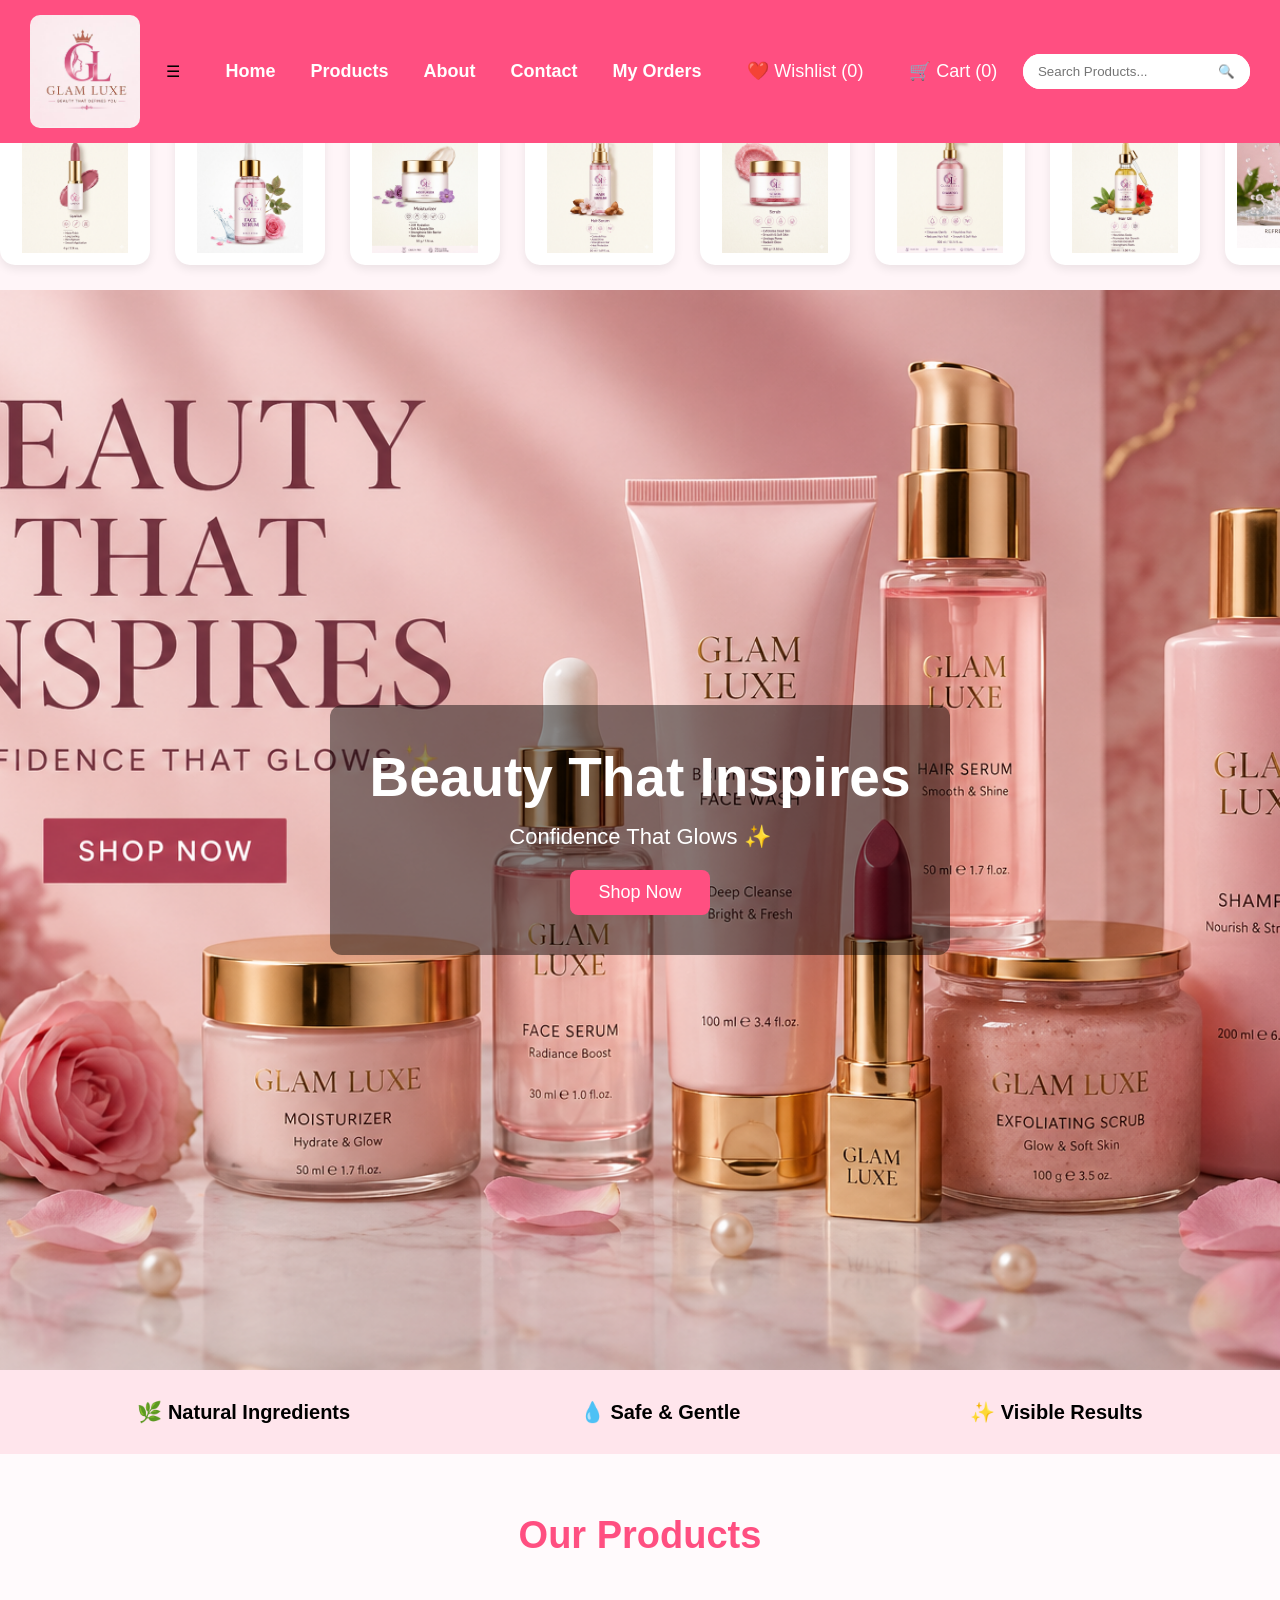
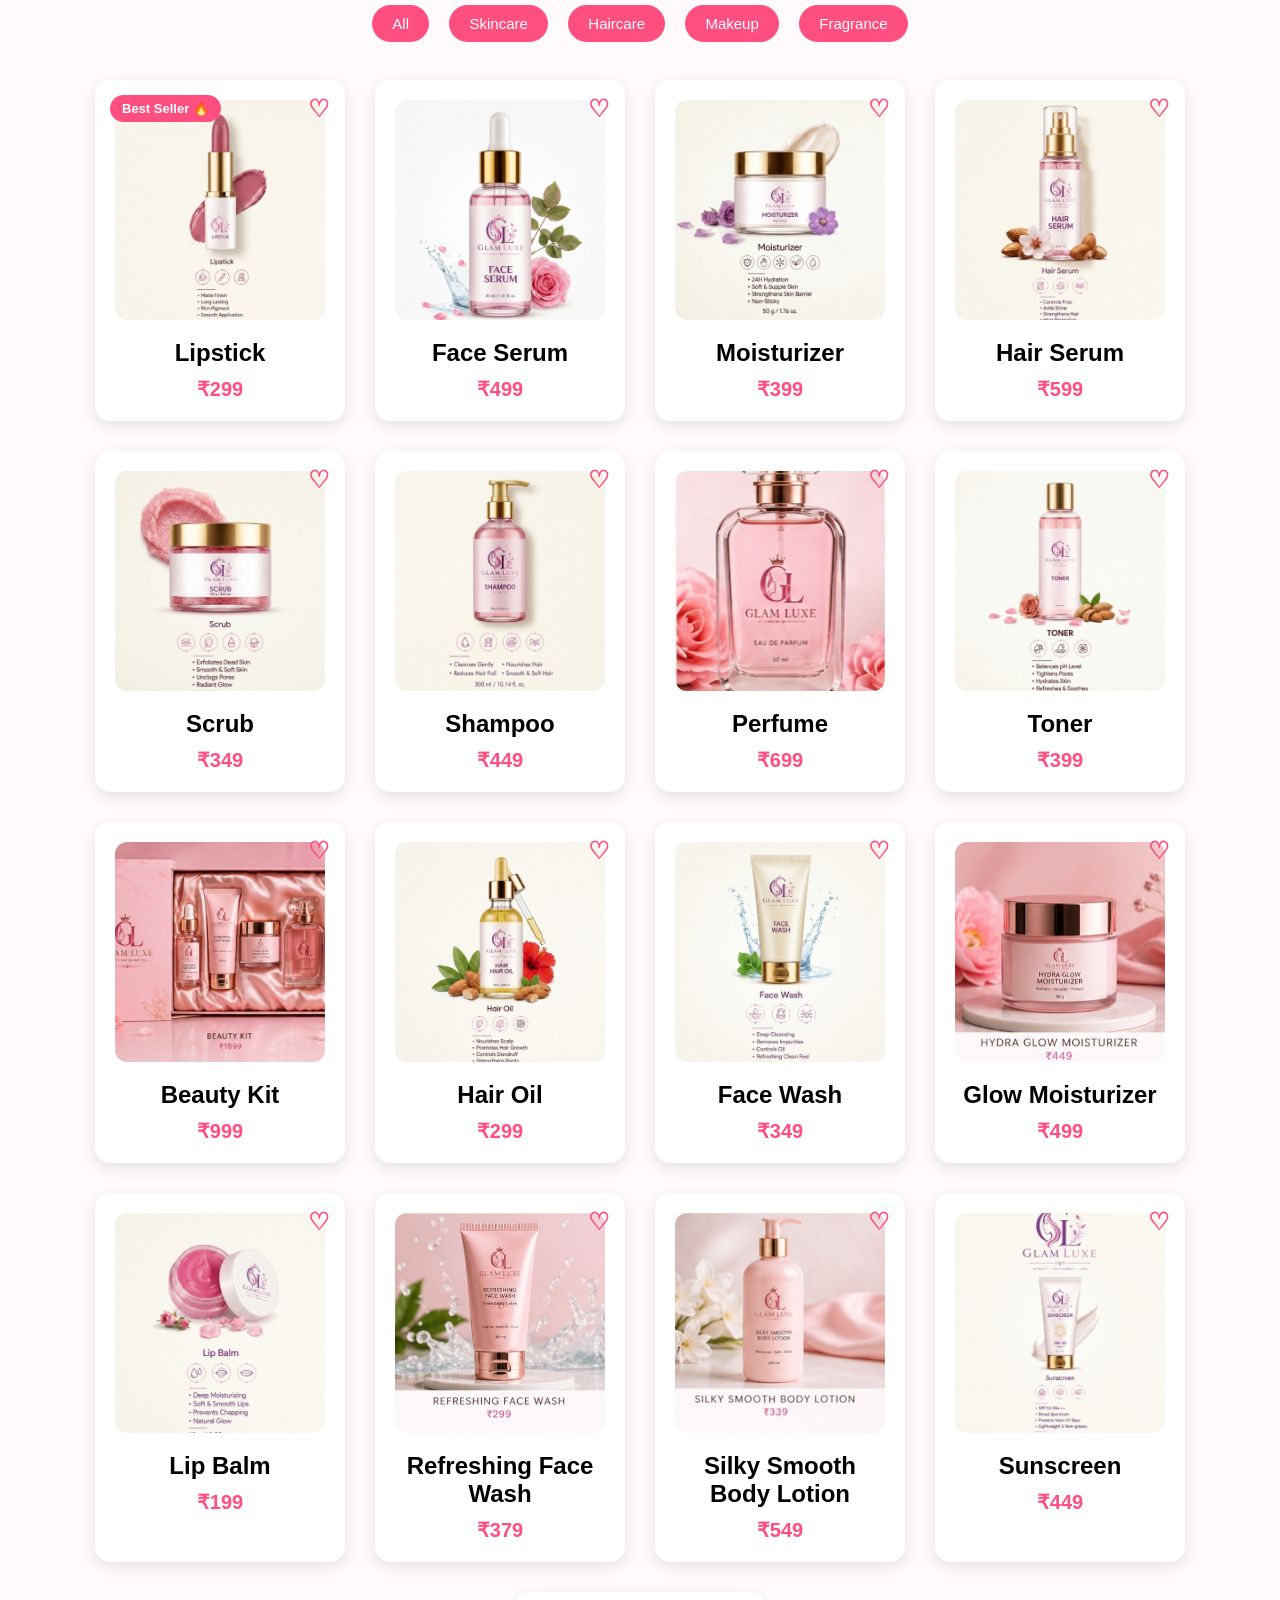
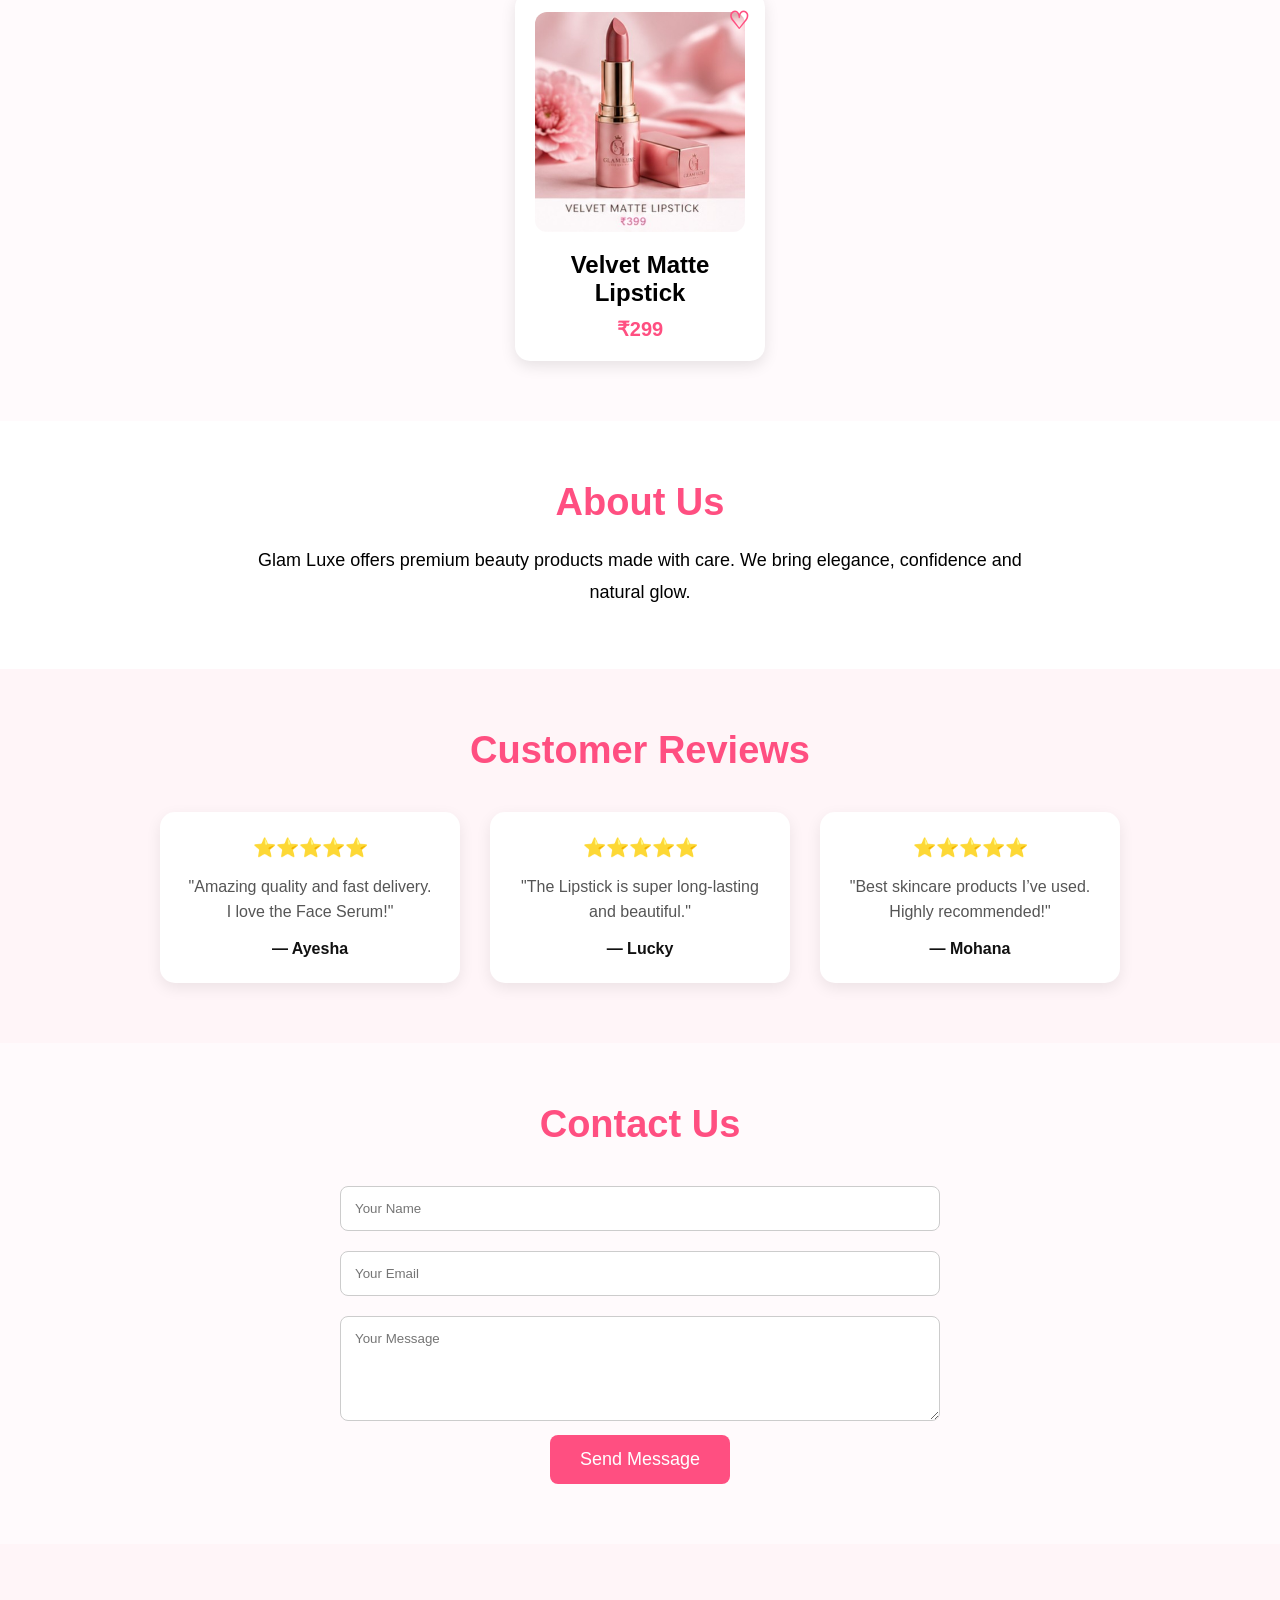
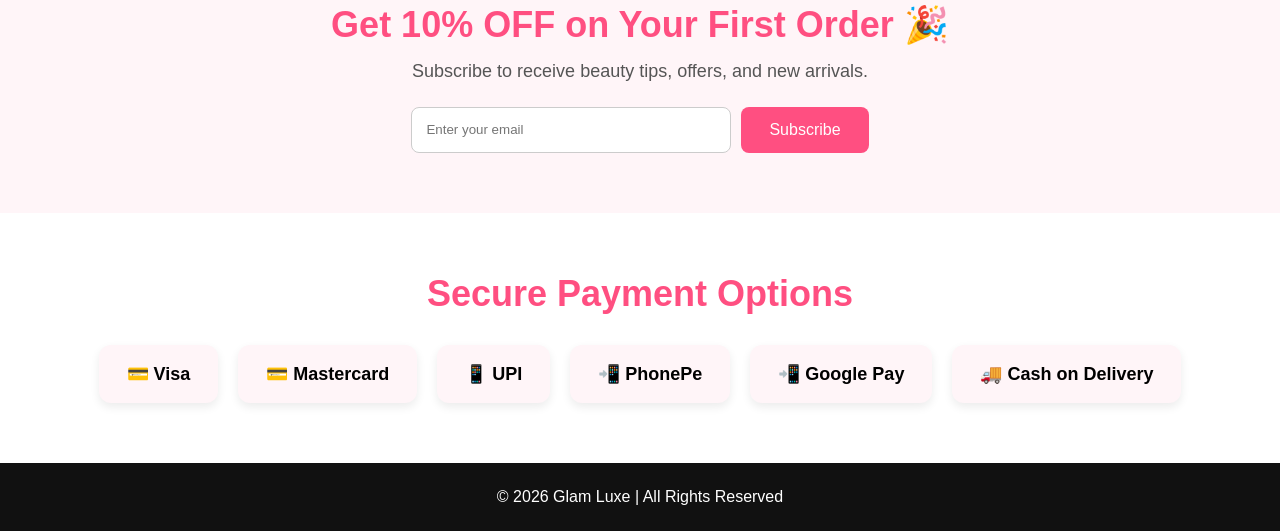
<file: index.html>
<!DOCTYPE html>
<html lang="en">
<head>
<meta charset="UTF-8">
<meta name="viewport" content="width=device-width, initial-scale=1.0">
<title>Glam Luxe</title>
<link rel="stylesheet" href="style.css">

<link rel="icon" type="image/png" href="assets/favicon.png">
</head>

<body>

<!-- Navbar -->
<header>
    
    <img src="assets/logo.jpeg" class="logo" alt="Glam Luxe Logo">
    <div class="menu-toggle" onclick="toggleMenu()">☰</div> 
    <nav>
        <a href="#">Home</a>
        <a href="#products">Products</a>
        <a href="#about">About</a>
        <a href="#contact">Contact</a>
    <a href="orders.html">My Orders</a>
    </nav>
    <!-- WISHLIST -->
    <div class="wishlist-icon" onclick="openWishlist()">
        ❤️ Wishlist (<span id="wishlist-count">0</span>)
    </div>

    <!-- CART -->
    <div class="cart-icon" onclick="openCart()">
        🛒 Cart (<span id="cart-count">0</span>)
    </div>
<div class="search-box">
    <input 
        type="text" 
        id="searchInput" 
        placeholder="Search Products..."
        onkeyup="searchProducts()"
    >
    <button type="button">🔍</button>
</div>
</header>

<!-- Product Slider -->
<section class="slider">
    <div class="slide-track">

        <!-- First Set -->
        <img src="assets/lipstick.png" alt="Lipstick">
        <img src="assets/Face Serum.png" alt="Face Serum">
        <img src="assets/moisturizer.png" alt="Moisturizer">
        <img src="assets/Hair Serum.png" alt="Hair Serum">
        <img src="assets/Scrub.png" alt="Scrub">
        <img src="assets/shampoo.png" alt="Shampoo">
        <img src="assets/hair oil.png" alt="Hair Oil">
        <img src="assets/refreshing face wash.jpg" alt="Refreshing Face Wash">
        <img src="assets/velvet matte lipstick.jpg" alt="Velvet Matte Lipstick">
        <img src="assets/toner.png" alt="Toner">
        <img src="assets/silky smooth body lotion.jpg" alt="Body Lotion">
        <img src="assets/beauty kit.jpg" alt="Beauty Kit">
        <img src="assets/face wash.png" alt="Face Wash">
        <img src="assets/glow moisturizer.jpg" alt="Glow Moisturizer">
        <img src="assets/lipbalm.png" alt="Lip Balm">

        <!-- Duplicate Set for Smooth Infinite Sliding -->
        <img src="assets/lipstick.png" alt="Lipstick">
        <img src="assets/Face Serum.png" alt="Face Serum">
        <img src="assets/moisturizer.png" alt="Moisturizer">
        <img src="assets/Hair Serum.png" alt="Hair Serum">
        <img src="assets/Scrub.png" alt="Scrub">
        <img src="assets/shampoo.png" alt="Shampoo">
        <img src="assets/hair oil.png" alt="Hair Oil">
        <img src="assets/refreshing face wash.jpg" alt="Refreshing Face Wash">
        <img src="assets/velvet matte lipstick.jpg" alt="Velvet Matte Lipstick">
        <img src="assets/toner.png" alt="Toner">
        <img src="assets/silky smooth body lotion.jpg" alt="Body Lotion">
        <img src="assets/beauty kit.jpg" alt="Beauty Kit">
        <img src="assets/face wash.png" alt="Face Wash">
        <img src="assets/glow moisturizer.jpg" alt="Glow Moisturizer">
        <img src="assets/lipbalm.png" alt="Lip Balm">

    </div>
</section>


<!-- Hero -->
<section class="hero">
    <div class="overlay">
        <h1>Beauty That Inspires</h1>
        <p>Confidence That Glows ✨</p>
        <button>Shop Now</button>
    </div>
</section>

<!-- Features -->
<section class="features">
    <div>🌿 Natural Ingredients</div>
    <div>💧 Safe & Gentle</div>
    <div>✨ Visible Results</div>
</section>

<!-- Products -->
<section class="products" id="products">
    <h2>Our Products</h2>
<div class="category-buttons">
    <button onclick="filterProducts('all',event)">All</button>
    <button onclick="filterProducts('skincare',event)">Skincare</button>
    <button onclick="filterProducts('haircare',event)">Haircare</button>
    <button onclick="filterProducts('makeup',event)">Makeup</button>
    <button onclick="filterProducts('fragrance',event)">Fragrance</button>
</div>
    <div class="cards">

        <div class="card makeup" onclick="showDetails('Lipstick','Long lasting matte lipstick.','₹299','lipstick.png')">
            <span class="wishlist" onclick="addToWishlist(event, 'Lipstick')">♡</span>
            <span class="badge">Best Seller 🔥</span>
            <img src="assets/lipstick.png">
            <h3>Lipstick</h3>
            <p>₹299</p>
        </div>

        <div class="card skincare" onclick="showDetails('Face Serum','Vitamin C glowing serum.','₹499','Face Serum.png')">
            <span class="wishlist" onclick="addToWishlist(event, 'Face Serum')">♡</span>
            <img src="assets/Face Serum.png">
            <h3>Face Serum</h3>
            <p>₹499</p>
        </div>

        <div class="card skincare" onclick="showDetails('Moisturizer','Soft smooth skin hydration.','₹399','moisturizer.png')">
            <span class="wishlist" onclick="addToWishlist(event, 'Moisturizer')">♡</span>
            <img src="assets/moisturizer.png">
            <h3>Moisturizer</h3>
            <p>₹399</p>
        </div>

        <div class="card haircare" onclick="showDetails('Hair Serum','Healthy shiny hair growth.','₹599','Hair Serum.png')">
            <span class="wishlist" onclick="addToWishlist(event, 'Hair Serum')">♡</span>
            <img src="assets/Hair Serum.png">
            <h3>Hair Serum</h3>
            <p>₹599</p>
        </div>
        <div class="card skincare" onclick="showDetails('Scrub','Exfoliates dead skin cells and leaves skin smooth.','₹349','Scrub.png')">
            <span class="wishlist" onclick="addToWishlist(event, 'Scrub')">♡</span>
            <img src="assets/Scrub.png" alt="Scrub">
            <h3>Scrub</h3> 
            <p>₹349</p>
        </div>
        <div class="card haircare" onclick="showDetails('Shampoo','Cleanses hair gently and removes buildup.','₹449','shampoo.png')"> 
           <span class="wishlist" onclick="addToWishlist(event, 'Shampoo')">♡</span>
           <img src="assets/shampoo.png" alt="Shampoo">
         <h3>Shampoo</h3> 
         <p>₹449</p> 
        </div>
        <div class="card fragrance" onclick="showDetails('Perfume','Luxury long lasting fragrance.','₹699','perfume.jpg')">
            <span class="wishlist" onclick="addToWishlist(event, 'Perfume')">♡</span>
            <img src="assets/perfume.jpg">
            <h3>Perfume</h3>
            <p>₹699</p>
        </div>
        <div class="card skincare" onclick="showDetails('Toner','Balances skins pH and prepares it for further care.','₹399','toner.png')">
             <span class="wishlist" onclick="addToWishlist(event, 'Toner')">♡</span>
             <img src="assets/toner.png" alt="Toner">
              <h3>Toner</h3>
               <p>₹399</p>
        </div>
        <div class="card skincare" onclick="showDetails('Beauty Kit','Complete beauty routine with essential products.','₹999','beauty kit.jpg')">
             <span class="wishlist" onclick="addToWishlist(event, 'Beauty Kit')">♡</span>
             <img src="assets/beauty kit.jpg" alt="Beauty Kit"> 
             <h3>Beauty Kit</h3>
              <p>₹999</p> 
        </div>
        <div class="card haircare" onclick="showDetails('Hair Oil','Nourishes hair and promotes healthy growth.','₹299','hair oil.png')">
             <span class="wishlist" onclick="addToWishlist(event, 'Hair Oil')">♡</span>
             <img src="assets/hair oil.png" alt="Hair Oil">
              <h3>Hair Oil</h3>
               <p>₹299</p> 
        </div>
        <div class="card skincare" onclick="showDetails('Face Wash','Cleanses skin gently and removes impurities.','₹349','face wash.png')">
             <span class="wishlist" onclick="addToWishlist(event, 'Face Wash')">♡</span>
             <img src="assets/face wash.png" alt="Face Wash">
              <h3>Face Wash</h3> 
              <p>₹349</p>
        </div>
        <div class="card skincare" onclick="showDetails('Glow Moisturizer','Provides deep hydration and a radiant glow.','₹499','glow moisturizer.jpg')"> 
            <span class="wishlist" onclick="addToWishlist(event, 'Glow Moisturizer')">♡</span>
            <img src="assets/glow moisturizer.jpg" alt="Glow Moisturizer">
             <h3>Glow Moisturizer</h3>
              <p>₹499</p> 
        </div>
        <div class="card makeup" onclick="showDetails('Lip Balm','Keeps lips soft and hydrated.','₹199','assets/lipbalm.png')">
             <span class="wishlist" onclick="addToWishlist(event, 'Lip Balm')">♡</span>
             <img src="assets/lipbalm.png" alt="Lip Balm">
             <h3>Lip Balm</h3>
               <p>₹199</p>
        </div>
        <div class="card skincare" onclick="showDetails('Refreshing Face Wash','Cleanses skin gently and removes impurities.','₹379','refreshing face wash.jpg')">
            <span class="wishlist" onclick="addToWishlist(event, 'Refreshing Face Wash')">♡</span>
            <img src="assets/refreshing face wash.jpg" alt="Refreshing Face Wash">
            <h3>Refreshing Face Wash</h3>
            <p>₹379</p>
        </div>
        <div class="card skincare" onclick="showDetails('Silky Smooth Body Lotion','Provides deep hydration and a smooth feel.','₹549','silky smooth body lotion.jpg')"> 
            <span class="wishlist" onclick="addToWishlist(event, 'Silky Smooth Body Lotion')">♡</span>
            <img src="assets/silky smooth body lotion.jpg" alt="Silky Smooth Body Lotion">
             <h3>Silky Smooth Body Lotion</h3> 
             <p>₹549</p>
        </div>
        <div class="card skincare" onclick="showDetails('Sunscreen','Protects from UV rays.','₹449','assets/sunscreen.png')">
            <span class="wishlist" onclick="addToWishlist(event, 'Sunscreen')">♡</span>
            <img src="assets/sunscreen.png" alt="Sunscreen">
            <h3>Sunscreen</h3>
            <p>₹449</p>
        </div>
        <div class="card makeup" onclick="showDetails('Velvet Matte Lipstick','Provides a rich, long-lasting color payoff.','₹299','velvet matte lipstick.jpg')">
             <span class="wishlist" onclick="addToWishlist(event, 'Velvet Matte Lipstick')">♡</span>
             <img src="assets/velvet matte lipstick.jpg" alt="Velvet Matte Lipstick">
              <h3>Velvet Matte Lipstick</h3>
               <p>₹299</p>
        </div>

    </div>
</section>

<!-- About -->
<section class="about" id="about">
    <h2>About Us</h2>
    <p>
        Glam Luxe offers premium beauty products made with care.
        We bring elegance, confidence and natural glow.
    </p>
</section>
<section class="reviews">
    <h2>Customer Reviews</h2>

    <div class="review-container">

        <div class="review-card">
            <h3>⭐⭐⭐⭐⭐</h3>
            <p>"Amazing quality and fast delivery. I love the Face Serum!"</p>
            <span>— Ayesha</span>
        </div>

        <div class="review-card">
            <h3>⭐⭐⭐⭐⭐</h3>
            <p>"The Lipstick is super long-lasting and beautiful."</p>
            <span>— Lucky</span>
        </div>

        <div class="review-card">
            <h3>⭐⭐⭐⭐⭐</h3>
            <p>"Best skincare products I’ve used. Highly recommended!"</p>
            <span>— Mohana</span>
        </div>

    </div>
</section>
<!-- Contact -->
<section class="contact" id="contact">
    <h2>Contact Us</h2>

    <form>
        <input type="text" placeholder="Your Name">
        <input type="email" placeholder="Your Email">
        <textarea rows="5" placeholder="Your Message"></textarea>
        <button type="submit">Send Message</button>
    </form>
</section>
<section class="newsletter">
    <h2>Get 10% OFF on Your First Order 🎉</h2>
    <p>Subscribe to receive beauty tips, offers, and new arrivals.</p>

    <div class="newsletter-box">
        <input type="email" id="newsletter-email" placeholder="Enter your email">
        <button onclick="subscribeNewsletter()">Subscribe</button>
    </div>
</section>
<section class="payments">
    <h2>Secure Payment Options</h2>

    <div class="payment-icons">
        <div>💳 Visa</div>
        <div>💳 Mastercard</div>
        <div>📱 UPI</div>
        <div>📲 PhonePe</div>
        <div>📲 Google Pay</div>
        <div>🚚 Cash on Delivery</div>
    </div>
</section>
<!-- ORDER SUCCESS POPUP -->
<div id="order-success" class="order-success">
    <div class="order-box">
        <h2>🎉 Order Placed Successfully!</h2>
        <p>Thank you for shopping with Glam Luxe 💖</p>
        <button onclick="closeOrderSuccess()">Close</button>
    </div>
</div>


<!-- Footer -->
<footer>
    <p>© 2026 Glam Luxe | All Rights Reserved</p>
</footer>

<!-- Cart Box -->
<div id="cart-box" class="cart-box">
    <h2>Your Cart</h2>
    <div id="cart-items"></div>
    <h3>Total: <span id="cart-total">₹0</span></h3>

    <button onclick="checkout()" class="checkout-btn">
        Proceed to Checkout
    </button>

    <button onclick="closeCartBox()">Close</button>
</div>
<div id="wishlist-box" class="cart-box">
    <h2>Your Wishlist ❤️</h2>
    <div id="wishlist-items"></div>
    <button onclick="closeWishlistBox()">Close</button>
</div>
<!-- Popup -->
<div id="popup" class="popup">
    <div class="popup-content">
<span class="close" onclick="closePopup()">×</span>

        <img id="popup-img">

        <h2 id="popup-title"></h2>

        <p id="popup-desc"></p>

        <h3 id="popup-price"></h3>

<div class="popup-buttons">
    <button id="add-cart-btn">Add to Cart</button>
    <button id="buy-now-btn">Buy Now</button>
</div>
</div>
</div>
<div id="toast" class="toast">
</div>
<!-- Checkout Popup -->
<div id="checkout-popup" class="popup">
    <div class="popup-content">
        <span class="close" onclick="closeCheckout()">×</span>

        <h2>Complete Your Order 💳</h2>

        <input type="text" id="customer-name" placeholder="Your Name">
        <input type="text" id="customer-phone" placeholder="Phone Number">
        <textarea id="customer-address" placeholder="Delivery Address"></textarea>

        <h3 id="checkout-product"></h3>
        <h3 id="checkout-price"></h3>

        <button onclick="placeOrder()">Place Order</button>
    </div>
</div>

<script src="script.js"></script>

</body>
</html>
</file>
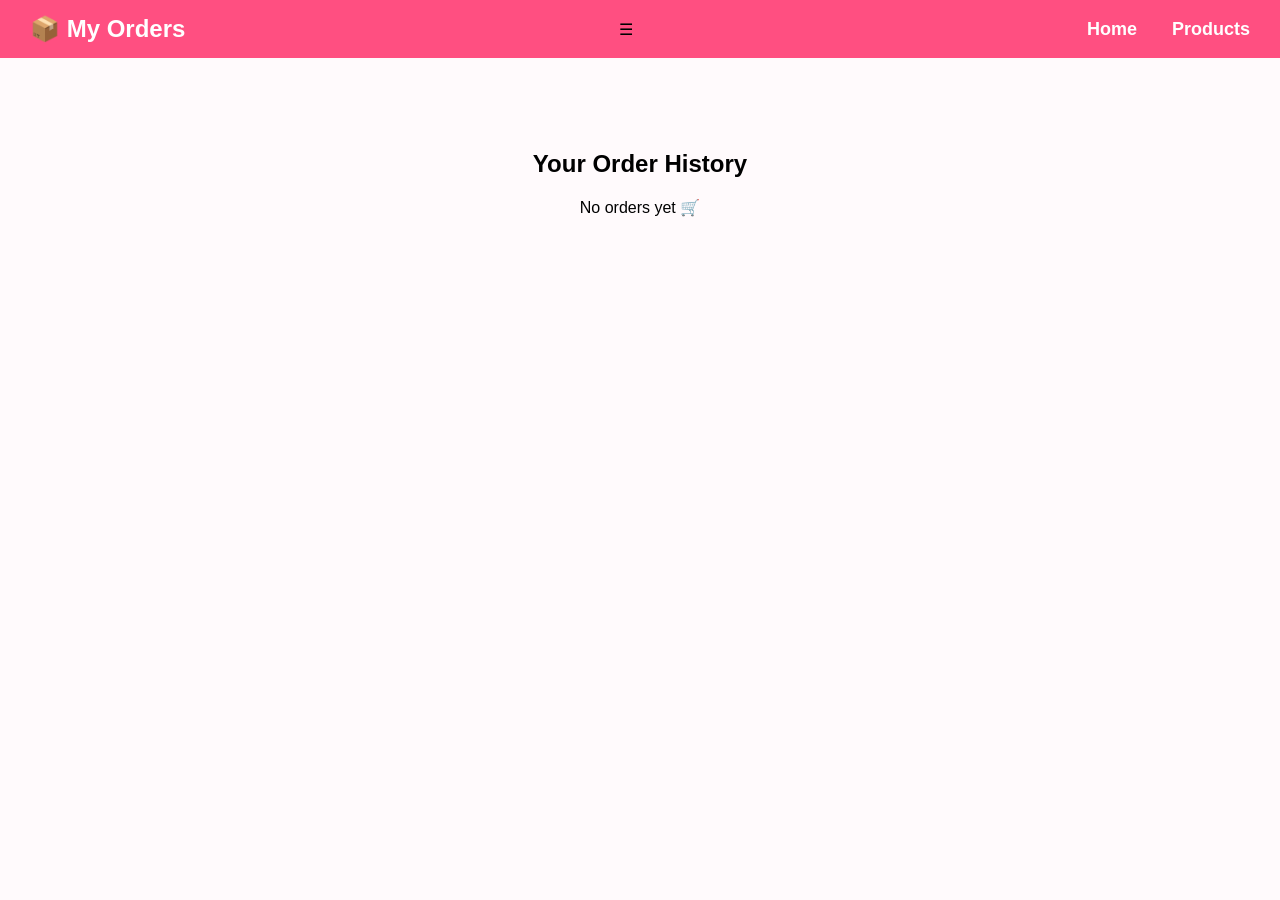
<file: orders.html>
<!DOCTYPE html>
<html lang="en">
<head>
<meta charset="UTF-8">
<meta name="viewport" content="width=device-width, initial-scale=1.0">
<title>My Orders - Glam Luxe</title>
<link rel="stylesheet" href="style.css">
</head>

<body>

<header>
    <h2 style="color:white;">📦 My Orders</h2>
    <div class="menu-toggle" onclick="toggleMenu()">☰</div>
    <nav>
        <a href="index.html">Home</a>
        <a href="index.html#products">Products</a>
    </nav>
</header>

<section class="orders">
    <h2>Your Order History</h2>
    <div id="order-list"></div>
</section>

<script>
function loadOrders() {
    let orders = JSON.parse(localStorage.getItem("orders")) || [];
    let box = document.getElementById("order-list");

    box.innerHTML = ""; 

    if (orders.length === 0) {
        box.innerHTML = "<p>No orders yet 🛒</p>";
        return;
    }

    orders.forEach((order, i) => {
        box.innerHTML += `
            <div class="order-card">
                <h4>Order ${i + 1}</h4>
                <p><b>Product:</b> ${order.product || "Multiple Items"}</p>
                <p><b>Name:</b> ${order.name}</p>
                <p><b>Phone:</b> ${order.phone}</p>
                <p><b>Address:</b> ${order.address}</p>
                <p><b>Total:</b> ₹${order.total || order.price}</p>
                <p><b>Time:</b> ${order.time}</p>
            </div>
        `;
    });
}

window.onload = loadOrders;
</script>

</body>
</html>
</file>
<file: style.css>
html{
   scroll-behavior:smooth;
}
*{
    margin:0;
    padding:0;
    box-sizing:border-box;
    font-family:Arial, sans-serif;
}

body{
    background:#fffafc;
    padding-top:90px;
}

/* Navbar */
header{
    display:flex;
    align-items:center;
    justify-content:space-between;
    gap:20px;
    padding:15px 30px;
    background:#ff4f81;
    position:fixed;
    top:0;
    left:0;
    width:100%;
    z-index:1000;
}
.slider{
    overflow:hidden;
    background:#fff5f8;
    padding:20px 0;
}

.slide-track{
    display:flex;
    gap:25px;
    width:max-content;
    animation:scroll 35s linear infinite;
}

.slide-track img{
    width:140px;
    height:140px;
    object-fit:contain;
    background:white;
    padding:10px;
    border-radius:12px;
}

/* Search Bar */.search-box{  
      display:flex;
          background:white;  
            border-radius:30px;   
             overflow:hidden;
            }
.search-box input{  
border:none;  
padding:10px 15px;  
outline:none; 
width:180px;
}
.search-box button{
border:none;  
background:#fff;
padding:10px 15px;  
cursor:pointer;
}
/* WhatsApp Button */
.whatsapp-btn{ 
position:fixed;  
right:20px;  
bottom:20px;  
width:60px; 
height:60px; 
background:#25D366;
color:white;  
font-size:30px;  
text-align:center; 
line-height:60px;  
border-radius:50%;  
text-decoration:none; 
box-shadow:0 5px 15px rgba(0,0,0,0.25);
}
/* Product Slider */
.slider{  
overflow:hidden; 
background:#fff5f8; 
    padding:25px 0;
    margin-top:0;
}
.slide-track{  
display:flex;  
gap:25px; 
width:max-content;  
animation:scroll 50s linear infinite;
    align-items:center;
}
.slide-track img{   
width:150px; 
height:150px; 
object-fit:contain;  
background:white; 
padding:12px;  
border-radius:15px;
 box-shadow:0 4px 10px rgba(0,0,0,0.08);
}
/* smooth animation */
@keyframes scroll{
    0%{
        transform:translateX(0);
    }
    100%{
        transform:translateX(-50%);
    }
}
nav{
    display:flex;
    gap:15px;
    align-items:center;
}

.cart-icons{
    display:flex;
    gap:15px;
    align-items:center;
    color:white;
    font-size:18px;
}
.logo{
    width:110px;
    border-radius:10px;
}

nav a{
    text-decoration:none;
    color:white;
    margin-left:20px;
    font-size:18px;
    font-weight:bold;
}
nav a:hover{
    color:#ffe5ec;
}

/* Hero */
.hero{
    height:120vh;
    background:url("assets/hero.png") no-repeat center center/cover;
    display:flex;
    justify-content:center;
    align-items:center;
}

.overlay{
    background:rgba(0,0,0,0.45);
    padding:40px;
    border-radius:12px;
    text-align:center;
    color:white;
}

.overlay h1{
    font-size:55px;
    margin-bottom:15px;
}

.overlay p{
    font-size:22px;
    margin-bottom:20px;
}

.overlay button{
    padding:12px 28px;
    border:none;
    background:#ff4f81;
    color:white;
    font-size:18px;
    border-radius:8px;
    cursor:pointer;
}

.overlay button:hover{
    background:#e63e70;
}

/* Features */
.features{
    display:flex;
    justify-content:space-around;
    flex-wrap:wrap;
    gap:15px;
    padding:30px;
    background:#ffe5ec;
    font-size:20px;
    font-weight:bold;
    text-align:center;
}

/* Products */
.products{
    padding:60px 40px;
    text-align:center;
}

.products h2{
    font-size:38px;
    margin-bottom:40px;
    color:#ff4f81;
}
/* ===== DESKTOP GRID FIX ===== */
@media (min-width: 769px){
    .cards{
        display: grid;
        grid-template-columns: repeat(4, 1fr); /* 4 products in desktop */
        gap: 25px;
        justify-items: center;
    }

    .card{
        width: 100%;
        max-width: 260px;
    }
}
.cards{
    display:flex;
    justify-content:center;
    flex-wrap:wrap;
    gap:30px;
}

.card{
    background:white;
    width:250px;
    padding:20px;
    border-radius:15px;
    box-shadow:0 5px 15px rgba(0,0,0,0.1);
    transition:0.3s;
}

.card:hover{
    transform:translateY(-8px);
    box-shadow: 0 10px 25px rgba(0,0,0,0.15);

}

.card img{
    width:100%;
    height:220px;
    object-fit:cover;
    border-radius:12px;
}

.card h3{
    margin:15px 0 10px;
    font-size:24px;
}

.card p{
    color:#ff4f81;
    font-size:20px;
    font-weight:bold;
}

/* About */
.about{
    padding:60px 40px;
    text-align:center;
    background:white;
}

.about h2{
    font-size:38px;
    color:#ff4f81;
    margin-bottom:20px;
}

.about p{
    max-width:800px;
    margin:auto;
    font-size:18px;
    line-height:1.8;
}

/* Contact */
.contact{
    padding:60px 40px;
    text-align:center;
}

.contact h2{
    font-size:38px;
    color:#ff4f81;
    margin-bottom:30px;
}

.contact form{
    max-width:600px;
    margin:auto;
}

.contact input,
.contact textarea{
    width:100%;
    padding:14px;
    margin:10px 0;
    border:1px solid #ccc;
    border-radius:8px;
}

.contact button{
    padding:14px 30px;
    border:none;
    background:#ff4f81;
    color:white;
    font-size:18px;
    border-radius:8px;
    cursor:pointer;
}
.cart-icon{
    color:white;
    font-size:18px;
    cursor:pointer;
    margin-left:20px;
}

.cart-box{
    display:none;
    position:fixed;
    right:20px;
    top:80px;
    width:300px;
    background:white;
    padding:20px;
    border-radius:12px;
    box-shadow:0 5px 20px rgba(0,0,0,0.3);
    z-index:9999;
}

.cart-row{
    display:flex;
    justify-content:space-between;
    margin:10px 0;
}

.cart-row button{
    background:red;
    color:white;
    border:none;
    padding:5px 8px;
    cursor:pointer;
}
/* Footer */
footer{
    background:#111;
    color:white;
    text-align:center;
    padding:25px;
}

/* Responsive */
@media(max-width:768px){

/* Navbar */
header{
    flex-direction:column;
    padding:20px;
}

nav{
    margin-top:15px;
}

nav a{
    display:block;
    margin:10px 0;
}

/* Hero FIX (MOVE HERE) */
.hero{
    height:70vh;
    background-position:center top;
    background-size:cover;
}

.overlay{
    padding:20px;
    width:90%;
}

.overlay h1{
    font-size:24px;
}

.overlay p{
    font-size:14px;
}

.overlay button{
    font-size:14px;
    padding:10px 20px;
}

/* Features */
.features{
    flex-direction:column;
}

/* Products */
.cards{
    display:grid;
    grid-template-columns: repeat(2, 1fr);
    gap:15px;
}

}/* ================= Popup ================= */

.card{
   cursor:pointer;
}

.popup{
   display:none;
   position:fixed;
   top:0;
   left:0;
   width:100%;
   height:100%;
   background:rgba(0,0,0,0.65);
   justify-content:center;
   align-items:center;
   z-index:9999;
}

.popup-content{
   width:380px;
   max-width:90%;
   background:white;
   padding:25px;
   border-radius:18px;
   text-align:center;
   position:relative;
   animation:popupshow 0.3s ease;
}
.popup {
    z-index: 99999;
}
.popup-content button {
    pointer-events: auto;
}
/* 2. Tighten the close button position */
.close {
    position: absolute;
    top: 15px;      
    right: 20px;    
    font-size: 28px;
    color: #ff4f81;
    cursor: pointer;
    font-weight: bold;
    line-height: 1;
}

/* 3. Add a hover effect for better UX */
.close:hover {
    color: #e63e70;
    transform: scale(1.1);
}
.popup-buttons {
    display: flex;
    flex-direction: column;
    gap: 12px;
    margin-top: 20px;
}

.popup-buttons button {
    width: 100%;
}

#buy-now-btn {
    padding: 12px 25px;
    border: none;
    background: #111;
    color: white;
    font-size: 16px;
    border-radius: 8px;
    cursor: pointer;
}

#buy-now-btn:hover {
    background: #333;
}

@keyframes popupshow{
   from{
      transform:scale(0.8);
      opacity:0;
   }
   to{
      transform:scale(1);
      opacity:1;
   }
}

.popup-content img{
   width:180px;
   height:180px;
   object-fit:contain;
   margin-bottom:15px;
}

.popup-content h2{
   color:#ff4f81;
   font-size:28px;
   margin-bottom:10px;
}

.popup-content p{
   font-size:16px;
   color:#555;
   line-height:1.6;
   margin-bottom:15px;
}

.popup-content h3{
   font-size:24px;
   color:#111;
   margin-bottom:15px;
}

.close{
   position:absolute;
   top:10px;
   right:18px;
   font-size:30px;
   color:#ff4f81;
   cursor:pointer;
   font-weight:bold;
}

.popup-content button{
   padding:12px 25px;
   border:none;
   background:#ff4f81;
   color:white;
   font-size:16px;
   border-radius:8px;
   cursor:pointer;
}

.popup-content button:hover{
   background:#e63e70;
}
.toast{
    position:fixed;
    top:20px;
    right:20px;
    background:#28a745;
    color:white;
    padding:15px 25px;
    border-radius:8px;
    font-size:16px;
    box-shadow:0 5px 15px rgba(0,0,0,0.2);
    opacity:0;
    pointer-events:none;
    transition:0.4s;
    z-index:99999;
}

.toast.show{
    opacity:1;
    top:40px;
}
.checkout-btn {
    width: 100%;
    padding: 12px;
    margin: 15px 0;
    background: #ff4f81;
    color: white;
    border: none;
    border-radius: 8px;
    font-size: 16px;
    cursor: pointer;
}

.checkout-btn:hover {
    background: #e63e70;
}
#buy-now-btn {
    margin-top: 10px;
    padding: 12px 25px;
    border: none;
    background: #111;
    color: white;
    font-size: 16px;
    border-radius: 8px;
    cursor: pointer;
    width: 100%;
}

#buy-now-btn:hover {
    background: #333;
}
.reviews {
    padding: 60px 40px;
    background: #fff5f8;
    text-align: center;
}

.reviews h2 {
    font-size: 38px;
    color: #ff4f81;
    margin-bottom: 40px;
}

.review-container {
    display: flex;
    justify-content: center;
    flex-wrap: wrap;
    gap: 30px;
}

.review-card {
    background: white;
    width: 300px;
    padding: 25px;
    border-radius: 15px;
    box-shadow: 0 5px 15px rgba(0,0,0,0.08);
    transition: 0.3s;
}

.review-card:hover {
    transform: translateY(-5px);
}

.review-card h3 {
    margin-bottom: 15px;
}

.review-card p {
    font-size: 16px;
    color: #555;
    line-height: 1.6;
    margin-bottom: 15px;
}

.review-card span {
    font-weight: bold;
    color: #111;
}
.card {
    cursor: pointer;
    position: relative;
}

.badge {
    position: absolute;
    top: 15px;
    left: 15px;
    background: #ff4f81;
    color: white;
    padding: 6px 12px;
    font-size: 13px;
    font-weight: bold;
    border-radius: 20px;
    z-index: 10;
}
.category-buttons {
    margin-bottom: 30px;
}

.category-buttons button {
    padding: 10px 20px;
    margin: 8px;
    border: none;
    background: #ff4f81;
    color: white;
    border-radius: 25px;
    cursor: pointer;
    font-size: 15px;
}

.category-buttons button:hover {
    background: #e63e70;
}
.wishlist {
    position: absolute;
    top: 15px;
    right: 15px;
    font-size: 24px;
    cursor: pointer;
    color: #ff4f81;
    z-index: 20;
    font-weight: bold;
}

.wishlist:hover {
    transform: scale(1.2);
}
.wishlist-icon {
    color: white;
    font-size: 18px;
    cursor: pointer;
    margin-left: 20px;
}
.payments {
    padding: 60px 40px;
    text-align: center;
    background: #fff;
}

.payments h2 {
    font-size: 36px;
    color: #ff4f81;
    margin-bottom: 30px;
}

.payment-icons {
    display: flex;
    justify-content: center;
    flex-wrap: wrap;
    gap: 20px;
}

.payment-icons div {
    background: #fff5f8;
    padding: 18px 28px;
    border-radius: 12px;
    font-size: 18px;
    font-weight: bold;
    box-shadow: 0 4px 10px rgba(0,0,0,0.08);
}
.newsletter {
    padding: 60px 40px;
    background: #fff5f8;
    text-align: center;
}

.newsletter h2 {
    font-size: 36px;
    color: #ff4f81;
    margin-bottom: 15px;
}

.newsletter p {
    font-size: 18px;
    margin-bottom: 25px;
    color: #555;
}

.newsletter-box {
    display: flex;
    justify-content: center;
    flex-wrap: wrap;
    gap: 10px;
}

.newsletter-box input {
    width: 320px;
    padding: 14px;
    border: 1px solid #ccc;
    border-radius: 8px;
    outline: none;
}

.newsletter-box button {
    padding: 14px 28px;
    border: none;
    background: #ff4f81;
    color: white;
    border-radius: 8px;
    cursor: pointer;
    font-size: 16px;
}

.newsletter-box button:hover {
    background: #e63e70;
}
.popup-content input,
.popup-content textarea {
    width: 100%;
    padding: 12px;
    margin: 10px 0;
    border: 1px solid #ccc;
    border-radius: 8px;
    outline: none;
}
.orders {
    padding: 60px;
    text-align: center;
    margin-bottom: 40px;
}

#order-list {
    margin-top: 20px;
}

.order-card {
    background: white;
    margin: 15px auto;
    padding: 15px;
    width: 300px;
    border-radius: 10px;
    box-shadow: 0 4px 10px rgba(0,0,0,0.1);
    text-align: left;
}
.order-success {
    display: none;
    position: fixed;
    top: 0;
    left: 0;
    width: 100%;
    height: 100%;
    background: rgba(0,0,0,0.6);
    justify-content: center;
    align-items: center;
    z-index: 99999;
}

.order-box {
    background: white;
    padding: 25px;
    border-radius: 12px;
    text-align: center;
}
</file>
